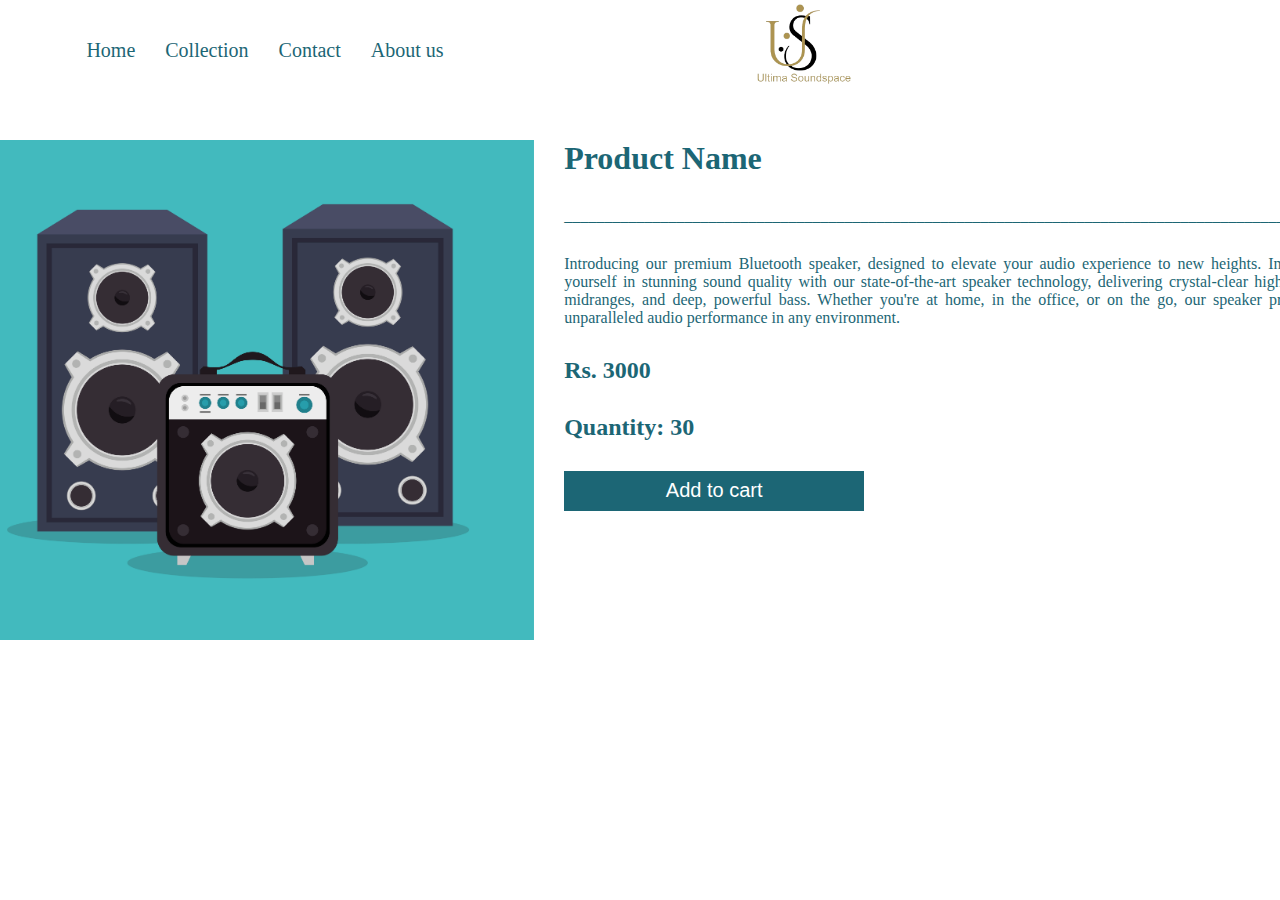
<file: Pages/product_detail.html>
<!DOCTYPE html>
<html lang="en">
<head>
    <meta charset="UTF-8">
    <meta name="viewport" content="width=device-width, initial-scale=1.0">
    <link rel="stylesheet" href="https://cdnjs.cloudflare.com/ajax/libs/font-awesome/6.5.2/css/all.min.css" integrity="sha512-SnH5WK+bZxgPHs44uWIX+LLJAJ9/2PkPKZ5QiAj6Ta86w+fsb2TkcmfRyVX3pBnMFcV7oQPJkl9QevSCWr3W6A==" crossorigin="anonymous" referrerpolicy="no-referrer" />
    <link rel="stylesheet" href="../css/product_detail.css">
    <title>Document</title>
</head>
<body>
    <div class="navbar">
        <div class="menu">
            <ul>
                <li><a href="">Home</a></li>
                <li><a href="">Collection</a></li>
                <li><a href="">Contact</a></li>
                <li><a href="">About us</a></li>
            </ul>
        </div>
        <img src="../Image/Logo.png" alt="">
        <div class="login">
            <a href=""><i class="fa-solid fa-user"></i></a>
            <a href=""><i class="fa-solid fa-cart-shopping"></i></a>
            <a href=""><i class="fa-solid fa-right-from-bracket"></i></a>
        </div>
    </div>
    <div class="container">
    <img src="../Image/Register.jpg" alt="">
    <div class="product_detail">
        <h1>Product Name</h1>
        <p>_______________________________________________________________________________________________</p>
        <p>Introducing our premium Bluetooth speaker, designed to elevate your audio experience to new heights. Immerse yourself in stunning sound quality with our state-of-the-art speaker technology, delivering crystal-clear highs, rich midranges, and deep, powerful bass. Whether you're at home, in the office, or on the go, our speaker provides unparalleled audio performance in any environment.</p>
        <h2>Rs. 3000</h2>
        <h2>Quantity: 30</h2>
        <button>Add to cart</button>
    </div>
</div>
</body>
</html>
</file>
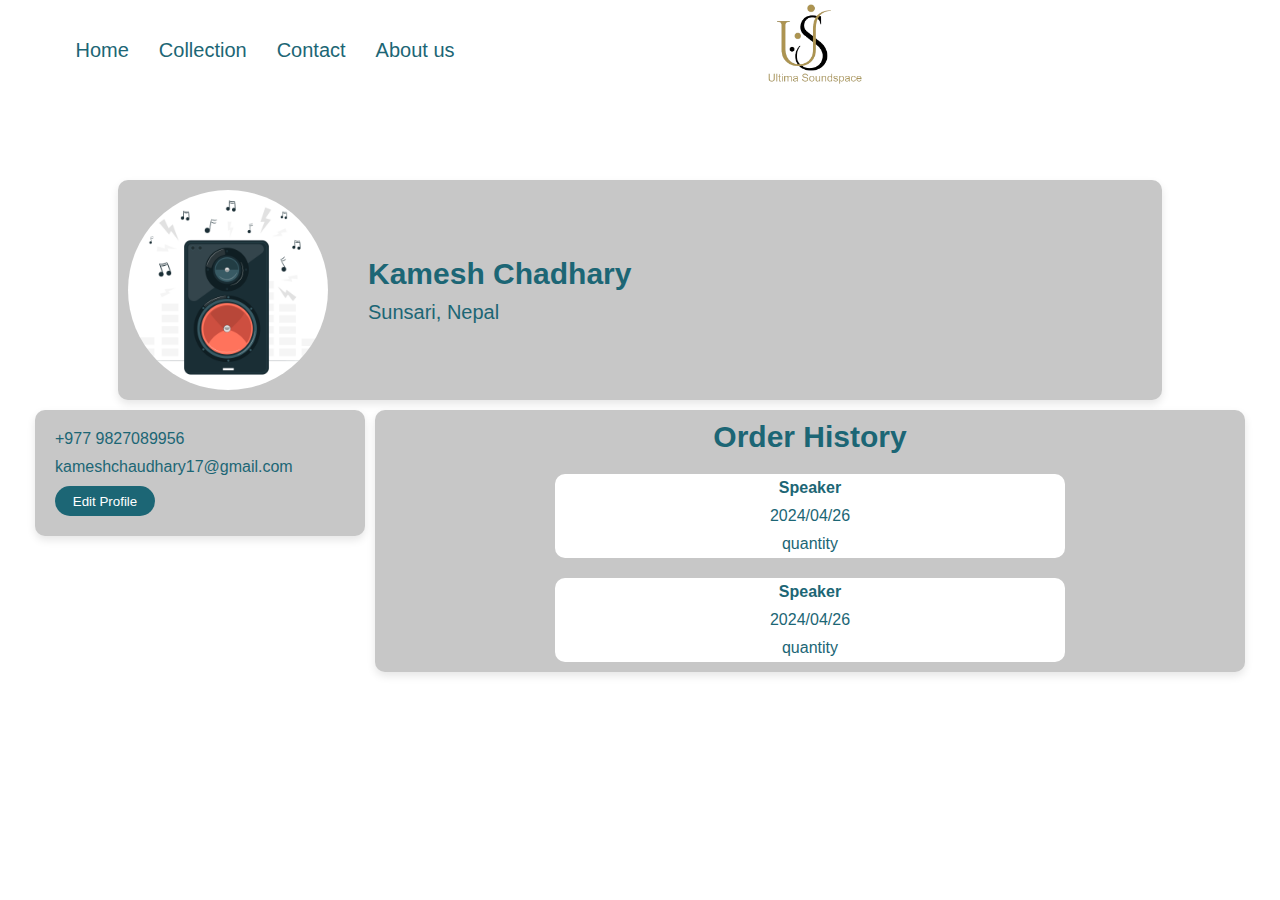
<file: Pages/profile.html>
<!DOCTYPE html>
<html lang="en">
<head>
    <meta charset="UTF-8">
    <meta name="viewport" content="width=device-width, initial-scale=1.0">
    <title>User Profile</title>
    <link rel="stylesheet" href="https://cdnjs.cloudflare.com/ajax/libs/font-awesome/6.5.2/css/all.min.css" integrity="sha512-SnH5WK+bZxgPHs44uWIX+LLJAJ9/2PkPKZ5QiAj6Ta86w+fsb2TkcmfRyVX3pBnMFcV7oQPJkl9QevSCWr3W6A==" crossorigin="anonymous" referrerpolicy="no-referrer" />
    <link rel="stylesheet" href="../css/profile.css">
</head>
<body>
    <div class="navbar">
        <div class="menu">
            <ul>
                <li><a href="">Home</a></li>
                <li><a href="">Collection</a></li>
                <li><a href="">Contact</a></li>
                <li><a href="">About us</a></li>
            </ul>
        </div>
        <img src="../Image/Logo.png" alt="">
        <div class="login">
            <a href=""><i class="fa-solid fa-user"></i></a>
            <a href=""><i class="fa-solid fa-cart-shopping"></i></a>
            <a href=""><i class="fa-solid fa-right-from-bracket"></i></a>
        </div>
    </div>
    <div class="profile">
        <img src="../Image/About.jpg" alt="">
        <div class="name">
            <h2>Kamesh Chadhary</h2>
            <p>Sunsari, Nepal</p>
        </div>
    </div>
    <div class="user">
        <div class="contact">
            <p>+977 9827089956</p>
            <p>kameshchaudhary17@gmail.com</p>
            <button>Edit Profile</button>
        </div>
        <div class="order">
            <h2>Order History</h2>
            <div class="order_history">
            <h4>Speaker</h4>
            <p>2024/04/26</p>
            <p>quantity</p>
        </div>
        <div class="order_history">
            <h4>Speaker</h4>
            <p>2024/04/26</p>
            <p>quantity</p>
        </div>
        </div>
    </div>
</body>
</html>
</file>
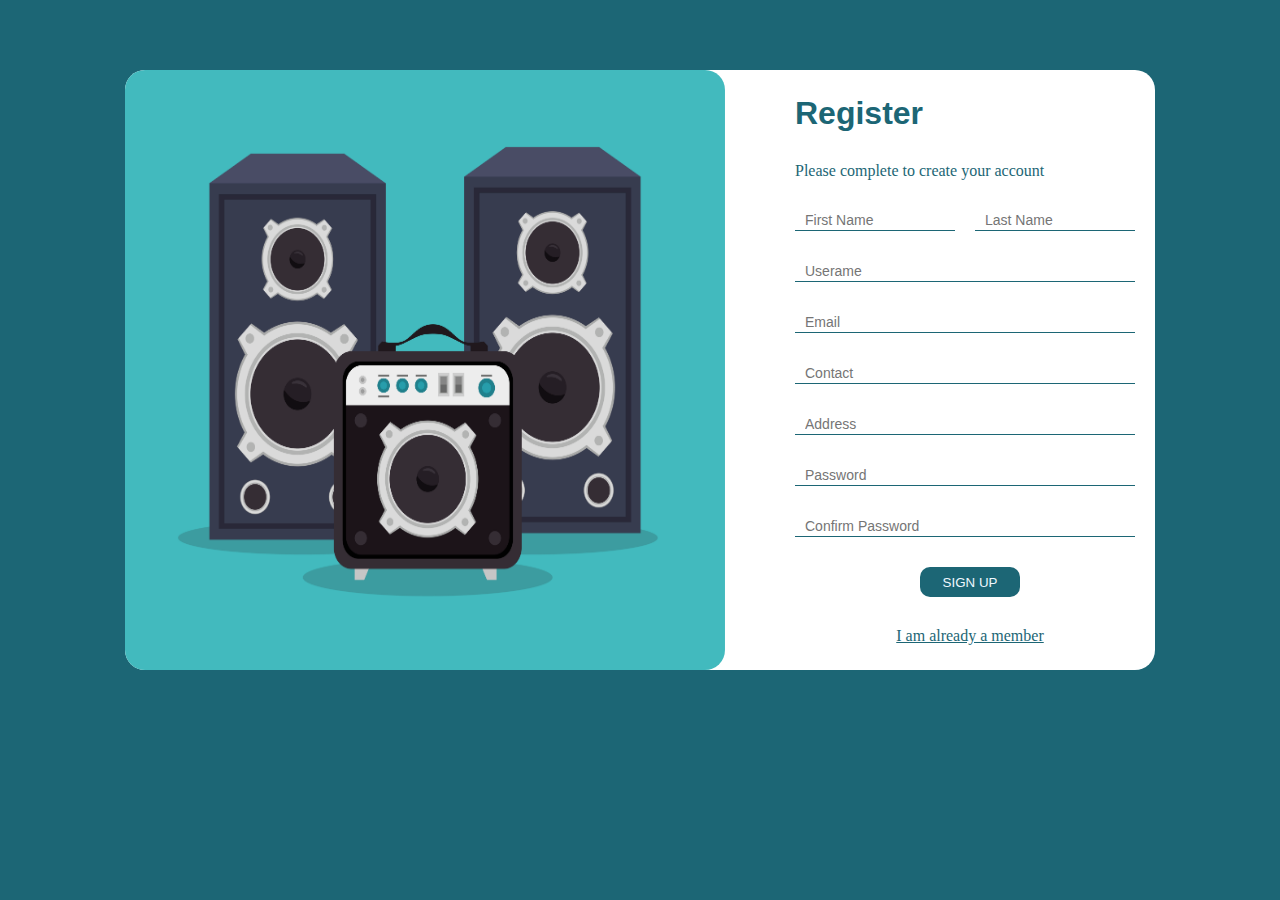
<file: Pages/Register.html>
<!DOCTYPE html>
<html lang="en">
<head>
    <meta charset="UTF-8">
    <meta name="viewport" content="width=device-width, initial-scale=1.0">
    <link rel="stylesheet" href="../css/Register.css">
    <title>Document</title>
</head>
<body>
    <div class="container">
        <img src="../Image/Register.jpg" alt="">
        <form action="">
            <h1 style="color:#1C6675;">Register</h1>
            <p style="color: #1C6675;">Please complete to create your account</p>
            <div class="name">
            <input type="text" name="firstName" placeholder="First Name">
            <input type="text" name="lastName" placeholder="Last Name">
            </div>
            <input type="text" name="username" placeholder="Userame">
            <input type="email" name="email" placeholder="Email">
            <input type="text" name="contact" placeholder="Contact">
            <input type="text" name="address" placeholder="Address">
            <input type="password" name="password" placeholder="Password">
            <input type="password" name="confirmPassword" placeholder="Confirm Password">
                <button id="sign up">SIGN UP</button>
                <a href="../Pages/Login.html">I am already a member</a>
        </form>
        
    </div>
</body>
</html>
</file>
<file: css/product_detail.css>
*{
    padding: 0;
    margin: 0
    ;
}
body{
    display: flex;
    flex-direction: column;
    justify-content: center;
    align-items: center;
    gap: 40px;
}
.navbar{
    display: flex;
    justify-content: center;
    align-items: center;
    gap: 280px;
    height: 100px;
    width: 100%;
}
.navbar img{
    height: 150px;
    width: 150px;
}
.menu{
    display: flex;
    justify-content: center;
    align-items: center;
}
.menu ul{
    display: flex;
    justify-content: center;
    align-items: center;
    gap: 30px;
}
.menu li{
    list-style: none;
}
.menu a{
    text-decoration: none;
    font-size: 20px;
    color: #1C6675;
    cursor: pointer;
    transition: all 0.3s ease-in-out;
    position: relative;
    

    &:hover{
        color: #1C6675;
        
    }
    &::after{
        content:"";
        width: 0px;
        position: absolute;
        left: 0;
        height: 0;
        bottom: -5px;
        transition: width 0.3s ease;
    }
    &:hover::after{
        height: 2px;
        background-color: #1C6675;
        width: 100%;
    }
}
.login{
    display: flex;
    justify-content: center;
    align-items: center;
    gap: 20px;
}
.login i{
    font-size: 30px;
    color: #1C6675;
    cursor: pointer;
}
.container{
    display: flex;
    justify-content: center;
    align-items: center;
    width: 80%;
    gap: 30px;
}
.container img{
    height: 500px;
    width: 600px;
}
.product_detail{
    margin-top: -130px;
    display: flex;
    flex-direction: column;
    justify-content: start;
    align-items: start;
    gap: 30px;
    color: #1C6675;
}
.product_detail p{
    text-align: justify;
}
.product_detail button{
    width: 300px;
    height: 40px;
    background-color: #1C6675;
    font-size: 20px;
    border: none;
    color: #fff;
}
</file>
<file: css/profile.css>
* {
    margin: 0;
    padding: 0;
    font-family: 'Poppins', sans-serif;
}
body{
    display: flex;
    justify-content: center;
    align-items: center;
    flex-direction: column;
    gap: 10px;
}
.navbar{
    display: flex;
    justify-content: center;
    align-items: center;
    gap: 280px;
    height: 100px;
    width: 100%;
}
.navbar img{
    height: 150px;
    width: 150px;
}
.menu{
    display: flex;
    justify-content: center;
    align-items: center;
}
.menu ul{
    display: flex;
    justify-content: center;
    align-items: center;
    gap: 30px;
}
.menu li{
    list-style: none;
}
.menu a{
    text-decoration: none;
    font-size: 20px;
    color: #1C6675;
    cursor: pointer;
    transition: all 0.3s ease-in-out;
    position: relative;
    

    &:hover{
        color: #1C6675;
        
    }
    &::after{
        content:"";
        width: 0px;
        position: absolute;
        left: 0;
        height: 0;
        bottom: -5px;
        transition: width 0.3s ease;
    }
    &:hover::after{
        height: 2px;
        background-color: #1C6675;
        width: 100%;
    }
}
.login{
    display: flex;
    justify-content: center;
    align-items: center;
    gap: 20px;
}
.login i{
    font-size: 30px;
    color: #1C6675;
    cursor: pointer;
}
.profile{
    background-color: #c7c7c7;
    display: flex;
    justify-content: start;
    align-items: center;
    gap: 40px;
    width: 80%;
    margin-top: 70px;
    padding: 10px;
    border-radius: 10px;
    box-shadow: 0 4px 8px rgba(0, 0, 0, 0.1);
}
.profile img{
    height: 200px;
    width: 200px;
    border-radius: 50%;
}
.name{
    display: flex;
    flex-direction: column;
    gap: 10px;
}
.name h2{
    color: #1C6675;
    font-size: 30px;
}
.name p{
    color: #1C6675;
    font-size: 20px;
}
.user{
    display: flex;
    justify-content: start;
    align-items: start;
    gap: 10px;
}
.contact{
    display: flex;
    justify-content: start;
    align-items: start;
    flex-direction: column;
    background-color: #c7c7c7;
    border-radius: 10px;
    gap: 10px;
    width: 290px;
    padding: 20px;
    box-shadow: 0 4px 8px rgba(0, 0, 0, 0.1);
}
.contact p{
    color: #1C6675;
}
.contact button{
    color: #fff;
    background-color: #1C6675;
    height: 30px;
    width: 100px;
    border: none;
    border-radius: 20px;
    
}

.order{
    display: flex;
    justify-content: center;
    align-items: center;
    flex-direction: column;
    width: 850px;
    background-color: #c7c7c7;
    border-radius: 10px;
    padding: 10px;
    gap: 20px;
    box-shadow: 0 4px 8px rgba(0, 0, 0, 0.1);
}
.order h2{
    color: #1C6675;
    font-size: 30px;
}
.order_history{
    display: flex;
    justify-content: center;
    align-items: center;
    flex-direction: column;
    background-color: #fff;
    border-radius: 10px;
    width: 500px;
    gap: 10px;
    color: #1C6675;
    padding: 5px;
}
</file>
<file: css/Register.css>
* {
    padding: 0;
    margin: 0;
}

body {
    display: flex;
    justify-content: center;
    margin: 70px;
    background-color: #1C6675;
}

.container {
    border-radius: 20px;
    display: flex;
    justify-content: center;
    align-items: center;
    gap: 60px;
    width: fit-content;
    height: fit-content;
    background-color: white;
}

.container img {
    border-radius: 20px;
    height: 600px;
    width: 600px;
}

form {
    display: flex;

    flex-direction: column;
    gap: 30px;
    padding: 10px;
    width: 350px;
}

.container input {
    height: 20px;
    width: 320px;
    border: none;
    border-bottom: 1px solid #ccc;
    outline: none;
    padding: 0px 10px;
    border-color: #1C6675;
}

.container input::placeholder {
    font-size: 14px;
}

.name {
    display: flex;
    gap: 20px;
}



.name input {
    width: 140px;
}

form button {
    height: 30px;
    width: 100px;
    border: none;
    background-color: #1C6675;
    color: aliceblue;
    margin: auto;
    border-radius: 10px;
}

select {
    height: 30px;
    width: 100px;
    padding: 0 10px;
    border-radius: 20px;
}

a{
    color:#1C6675;
    justify-self: center;
    align-self: center ;
}

form h1 {
    font-family: Helvetica, Arial;
}
</file>
